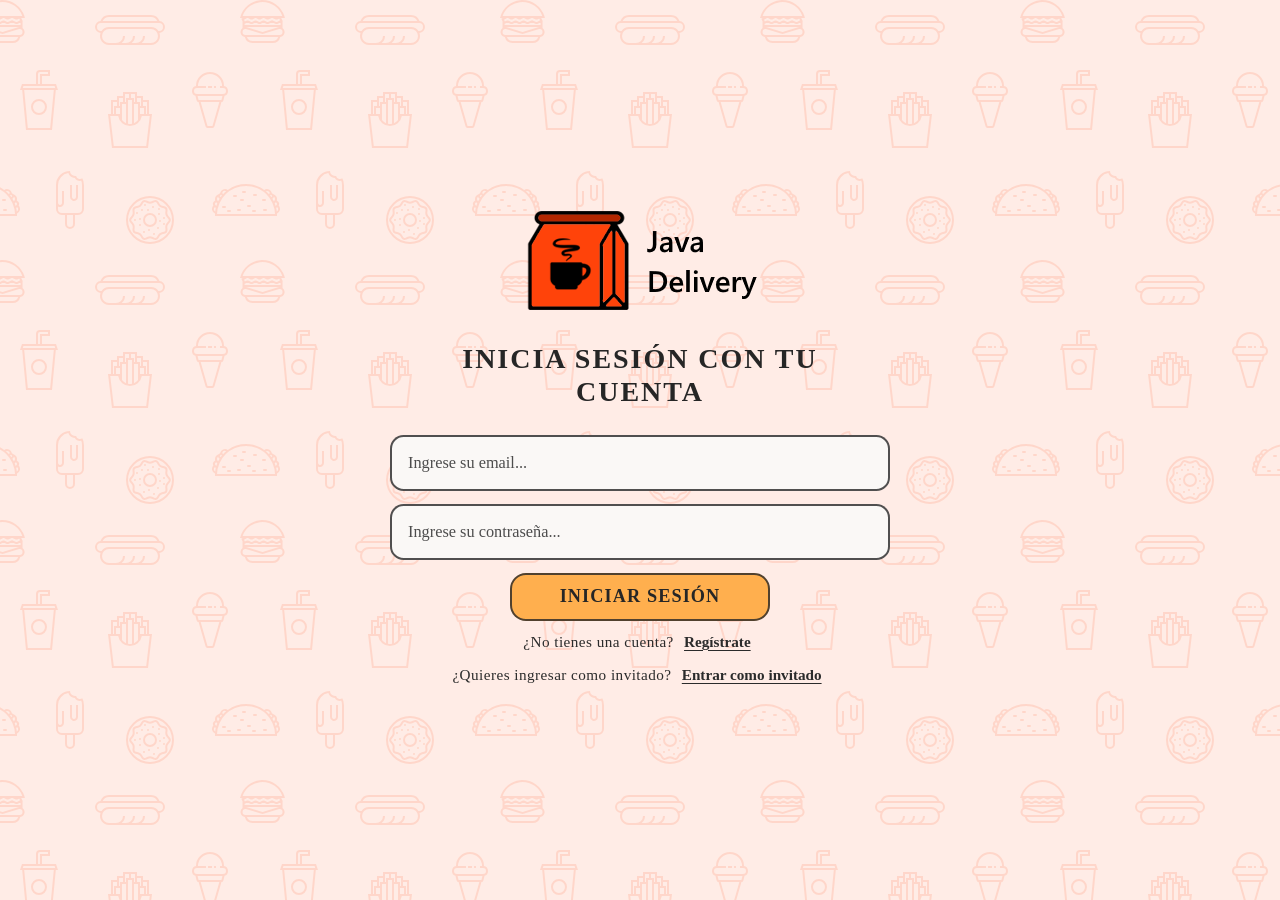
<file: src/main/webapp/index.html>
<!DOCTYPE html>
<html lang="es">
  <head>
    <meta charset="UTF-8" />
    <meta name="viewport" content="width=device-width, initial-scale=1.0" />
    <title>Java Delivery | Iniciar sesión</title>
    <link rel="preconnect" href="https://fonts.googleapis.com" />
    <link rel="preconnect" href="https://fonts.gstatic.com" />
    <link
      href="https://fonts.googleapis.com/css2?family=Lexend:wght@400;500;600;700;800&display=swap"
      rel="stylesheet"
    />
    <link
      rel="stylesheet"
      href="https://cdn.jsdelivr.net/npm/bootstrap@5.3.3/dist/css/bootstrap.min.css"
    />
    <link rel="stylesheet" href="styles/main.css" />
    <link rel="icon" type="ico" href="assets/icon2.ico" />
  </head>
  <body class="page">
    <!-- <header class="page__header" aria-hidden="true"></header> -->

    <main class="signin-layout">
      <section class="signin-panel" aria-label="Sección de inicio de sesión">
        <div class="signin-brand" aria-label="Espacio para logo del sitio">
          <div class="signin-brand__placeholder" aria-hidden="true">
            <img src="assets/logo2.png" alt="Logo del sitio">
          </div>
        </div>

        <div class="signin-content">
          <h1 class="signin-title">Inicia sesión con tu cuenta</h1>

          <form class="signin-form" action="signin" method="post">
            <div class="signin-form__field">
              <label class="visually-hidden" for="email">Email</label>
              <input
                id="email"
                class="signin-form__input"
                type="email"
                name="email"
                placeholder="Ingrese su email..."
                autocomplete="email"
                required
              />
            </div>

            <div class="signin-form__field">
              <label class="visually-hidden" for="password">Contraseña</label>
              <input
                id="password"
                class="signin-form__input"
                type="password"
                name="password"
                placeholder="Ingrese su contraseña..."
                autocomplete="current-password"
                required
              />
            </div>



            <button class="signin-form__button" type="submit">Iniciar sesión</button>
          </form>
          
          <form action="signup" method="get">
            <p class="signin-form__register">
              ¿No tienes una cuenta?
              <a href="signup" class="signin-form__link"><button class="signin-form__link" type="submit">Regístrate</button></a>
            </p>
		  </form>
			<form action='signin' method='post'>
            	<p class="signin-form__register">
            	  ¿Quieres ingresar como invitado?
            	  <a href="guest" class="signin-form__link"><button class="signin-form__link" type="submit" name='role' value='guest'>Entrar como invitado</button></a>
            	</p>
            </form>
        </div>
      </section>
    </main>

    <!-- <footer class="page__footer" aria-hidden="true"></footer> -->
  </body>
</html>
</file>
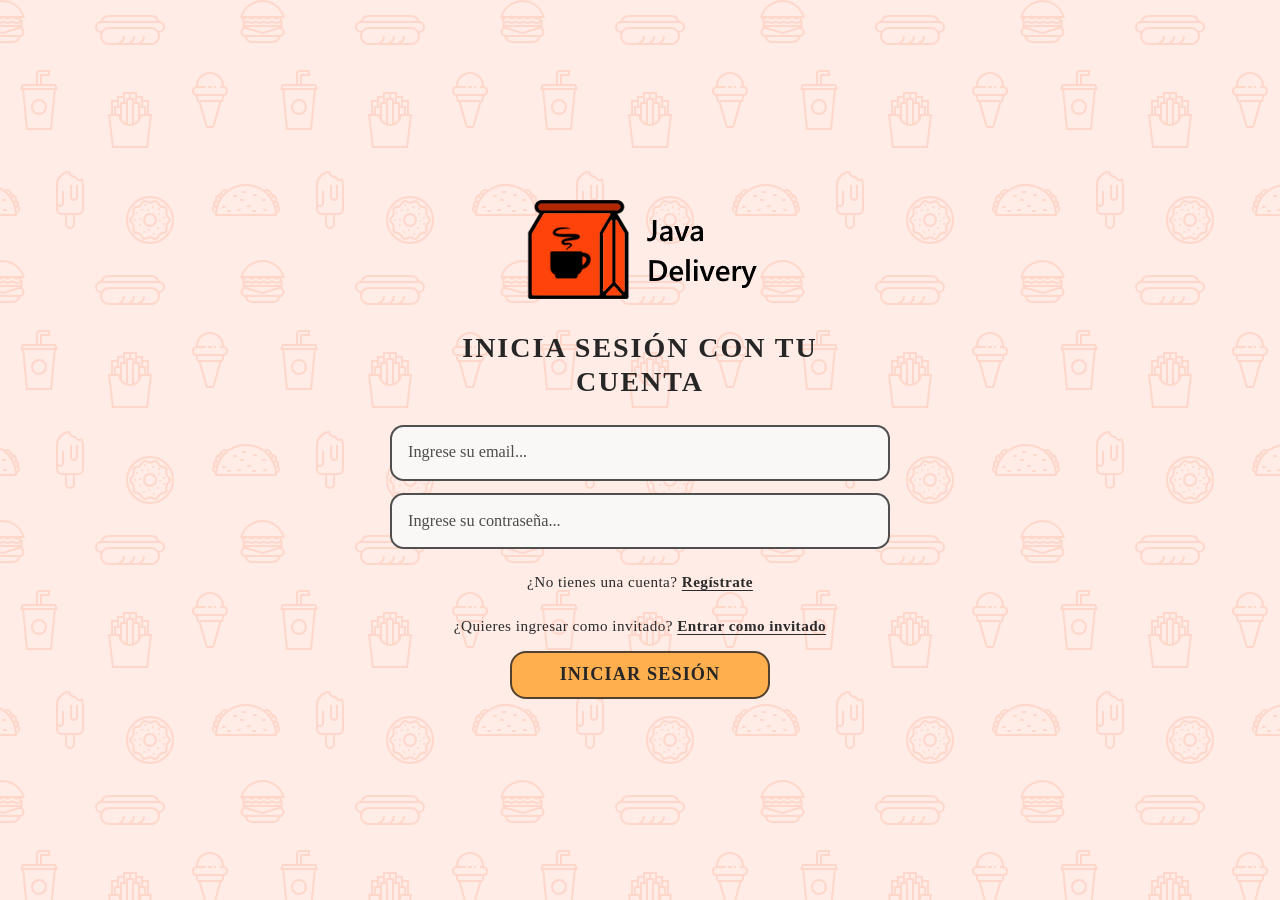
<file: src/webapp/WEB-INF/index.html>
<!DOCTYPE html>
<html lang="es">
  <head>
    <meta charset="UTF-8" />
    <meta name="viewport" content="width=device-width, initial-scale=1.0" />
    <title>Java Delivery | Iniciar sesión</title>
    <link rel="preconnect" href="https://fonts.googleapis.com" />
    <link rel="preconnect" href="https://fonts.gstatic.com" crossorigin />
    <link
      href="https://fonts.googleapis.com/css2?family=Lexend:wght@400;500;600;700;800&display=swap"
      rel="stylesheet"
    />
    <link
      rel="stylesheet"
      href="https://cdn.jsdelivr.net/npm/bootstrap@5.3.3/dist/css/bootstrap.min.css"
    />
    <link rel="stylesheet" href="styles/main.css" />
    <link rel="icon" type="ico" href="assets/icon2.ico" />
  </head>
  <body class="page">
    <!-- <header class="page__header" aria-hidden="true"></header> -->

    <main class="signin-layout">
      <section class="signin-panel" aria-label="Sección de inicio de sesión">
        <div class="signin-brand" aria-label="Espacio para logo del sitio">
          <div class="signin-brand__placeholder" aria-hidden="true">
            <img src="assets/logo2.png" alt="Logo del sitio">
          </div>
        </div>

        <div class="signin-content">
          <h1 class="signin-title">Inicia sesión con tu cuenta</h1>

          <form class="signin-form" action="#" method="post">
            <div class="signin-form__field">
              <label class="visually-hidden" for="email">Email</label>
              <input
                id="email"
                class="signin-form__input"
                type="email"
                name="email"
                placeholder="Ingrese su email..."
                autocomplete="email"
                required
              />
            </div>

            <div class="signin-form__field">
              <label class="visually-hidden" for="password">Contraseña</label>
              <input
                id="password"
                class="signin-form__input"
                type="password"
                name="password"
                placeholder="Ingrese su contraseña..."
                autocomplete="current-password"
                required
              />
            </div>

            <p class="signin-form__register">
              ¿No tienes una cuenta?
              <a href="#" class="signin-form__link">Regístrate</a>
            </p>

            <p class="signin-form__register">
              ¿Quieres ingresar como invitado?
              <a href="#" class="signin-form__link">Entrar como invitado</a>
            </p>

            <button class="signin-form__button" type="submit">Iniciar sesión</button>
          </form>
        </div>
      </section>
    </main>

    <!-- <footer class="page__footer" aria-hidden="true"></footer> -->
  </body>
</html>
</file>
<file: src/main/webapp/styles/main.css>
:root {
  --page-bg: #eeeeee;
  /* --panel-bg: rgb(210, 209, 209); */
  --panel-bg: #af3510;
  --line-color: rgba(48, 48, 48, 0.7);
  --title-color: #262626;
  --secondary-color: #2b2b2b;
  --placeholder-color: #4d4d4d;
  --accent-color: #FF430A;
  --brand-dark: #ffaf4e;
  --input-border: rgba(38, 38, 38, 0.8);
  --button-bg: #f5f0ea;
  --field-bg: #faf8f6;
  --field-text: #2b2b2b;
  --header-bg: rgba(255, 255, 255, 0.12);
  --soft-accent: #ffe9e2;
}

* {
  box-sizing: border-box;
}

html,
body {
  min-height: 100%;
}

html,
body {
  width: 100%;
  height: 100%;
}

body {
  margin: 0;
  font-family: "YU Gothic UI";
  background: linear-gradient(180deg, #f7f3ef 0%, #f3efe9 100%);
  color: var(--title-color);
  overflow: hidden;
}

img {
  max-width: 100%;
  display: block;
}

input,
button {
  font: inherit;
  /* font-weight: bold; */
}

.page {
  min-height: 100vh;
  display: flex;
  flex-direction: column;
background-color: #ffece6;
background-image: url("data:image/svg+xml,%3Csvg xmlns='http://www.w3.org/2000/svg' width='260' height='260' viewBox='0 0 260 260'%3E%3Cg fill-rule='evenodd'%3E%3Cg fill='%23ff3b00' fill-opacity='0.12'%3E%3Cpath d='M24.37 16c.2.65.39 1.32.54 2H21.17l1.17 2.34.45.9-.24.11V28a5 5 0 0 1-2.23 8.94l-.02.06a8 8 0 0 1-7.75 6h-20a8 8 0 0 1-7.74-6l-.02-.06A5 5 0 0 1-17.45 28v-6.76l-.79-1.58-.44-.9.9-.44.63-.32H-20a23.01 23.01 0 0 1 44.37-2zm-36.82 2a1 1 0 0 0-.44.1l-3.1 1.56.89 1.79 1.31-.66a3 3 0 0 1 2.69 0l2.2 1.1a1 1 0 0 0 .9 0l2.21-1.1a3 3 0 0 1 2.69 0l2.2 1.1a1 1 0 0 0 .9 0l2.21-1.1a3 3 0 0 1 2.69 0l2.2 1.1a1 1 0 0 0 .86.02l2.88-1.27a3 3 0 0 1 2.43 0l2.88 1.27a1 1 0 0 0 .85-.02l3.1-1.55-.89-1.79-1.42.71a3 3 0 0 1-2.56.06l-2.77-1.23a1 1 0 0 0-.4-.09h-.01a1 1 0 0 0-.4.09l-2.78 1.23a3 3 0 0 1-2.56-.06l-2.3-1.15a1 1 0 0 0-.45-.11h-.01a1 1 0 0 0-.44.1L.9 19.22a3 3 0 0 1-2.69 0l-2.2-1.1a1 1 0 0 0-.45-.11h-.01a1 1 0 0 0-.44.1l-2.21 1.11a3 3 0 0 1-2.69 0l-2.2-1.1a1 1 0 0 0-.45-.11h-.01zm0-2h-4.9a21.01 21.01 0 0 1 39.61 0h-2.09l-.06-.13-.26.13h-32.31zm30.35 7.68l1.36-.68h1.3v2h-36v-1.15l.34-.17 1.36-.68h2.59l1.36.68a3 3 0 0 0 2.69 0l1.36-.68h2.59l1.36.68a3 3 0 0 0 2.69 0L2.26 23h2.59l1.36.68a3 3 0 0 0 2.56.06l1.67-.74h3.23l1.67.74a3 3 0 0 0 2.56-.06zM-13.82 27l16.37 4.91L18.93 27h-32.75zm-.63 2h.34l16.66 5 16.67-5h.33a3 3 0 1 1 0 6h-34a3 3 0 1 1 0-6zm1.35 8a6 6 0 0 0 5.65 4h20a6 6 0 0 0 5.66-4H-13.1z'/%3E%3Cpath id='path6_fill-copy' d='M284.37 16c.2.65.39 1.32.54 2H281.17l1.17 2.34.45.9-.24.11V28a5 5 0 0 1-2.23 8.94l-.02.06a8 8 0 0 1-7.75 6h-20a8 8 0 0 1-7.74-6l-.02-.06a5 5 0 0 1-2.24-8.94v-6.76l-.79-1.58-.44-.9.9-.44.63-.32H240a23.01 23.01 0 0 1 44.37-2zm-36.82 2a1 1 0 0 0-.44.1l-3.1 1.56.89 1.79 1.31-.66a3 3 0 0 1 2.69 0l2.2 1.1a1 1 0 0 0 .9 0l2.21-1.1a3 3 0 0 1 2.69 0l2.2 1.1a1 1 0 0 0 .9 0l2.21-1.1a3 3 0 0 1 2.69 0l2.2 1.1a1 1 0 0 0 .86.02l2.88-1.27a3 3 0 0 1 2.43 0l2.88 1.27a1 1 0 0 0 .85-.02l3.1-1.55-.89-1.79-1.42.71a3 3 0 0 1-2.56.06l-2.77-1.23a1 1 0 0 0-.4-.09h-.01a1 1 0 0 0-.4.09l-2.78 1.23a3 3 0 0 1-2.56-.06l-2.3-1.15a1 1 0 0 0-.45-.11h-.01a1 1 0 0 0-.44.1l-2.21 1.11a3 3 0 0 1-2.69 0l-2.2-1.1a1 1 0 0 0-.45-.11h-.01a1 1 0 0 0-.44.1l-2.21 1.11a3 3 0 0 1-2.69 0l-2.2-1.1a1 1 0 0 0-.45-.11h-.01zm0-2h-4.9a21.01 21.01 0 0 1 39.61 0h-2.09l-.06-.13-.26.13h-32.31zm30.35 7.68l1.36-.68h1.3v2h-36v-1.15l.34-.17 1.36-.68h2.59l1.36.68a3 3 0 0 0 2.69 0l1.36-.68h2.59l1.36.68a3 3 0 0 0 2.69 0l1.36-.68h2.59l1.36.68a3 3 0 0 0 2.56.06l1.67-.74h3.23l1.67.74a3 3 0 0 0 2.56-.06zM246.18 27l16.37 4.91L278.93 27h-32.75zm-.63 2h.34l16.66 5 16.67-5h.33a3 3 0 1 1 0 6h-34a3 3 0 1 1 0-6zm1.35 8a6 6 0 0 0 5.65 4h20a6 6 0 0 0 5.66-4H246.9z'/%3E%3Cpath d='M159.5 21.02A9 9 0 0 0 151 15h-42a9 9 0 0 0-8.5 6.02 6 6 0 0 0 .02 11.96A8.99 8.99 0 0 0 109 45h42a9 9 0 0 0 8.48-12.02 6 6 0 0 0 .02-11.96zM151 17h-42a7 7 0 0 0-6.33 4h54.66a7 7 0 0 0-6.33-4zm-9.34 26a8.98 8.98 0 0 0 3.34-7h-2a7 7 0 0 1-7 7h-4.34a8.98 8.98 0 0 0 3.34-7h-2a7 7 0 0 1-7 7h-4.34a8.98 8.98 0 0 0 3.34-7h-2a7 7 0 0 1-7 7h-7a7 7 0 1 1 0-14h42a7 7 0 1 1 0 14h-9.34zM109 27a9 9 0 0 0-7.48 4H101a4 4 0 1 1 0-8h58a4 4 0 0 1 0 8h-.52a9 9 0 0 0-7.48-4h-42z'/%3E%3Cpath d='M39 115a8 8 0 1 0 0-16 8 8 0 0 0 0 16zm6-8a6 6 0 1 1-12 0 6 6 0 0 1 12 0zm-3-29v-2h8v-6H40a4 4 0 0 0-4 4v10H22l-1.33 4-.67 2h2.19L26 130h26l3.81-40H58l-.67-2L56 84H42v-6zm-4-4v10h2V74h8v-2h-8a2 2 0 0 0-2 2zm2 12h14.56l.67 2H22.77l.67-2H40zm13.8 4H24.2l3.62 38h22.36l3.62-38z'/%3E%3Cpath d='M129 92h-6v4h-6v4h-6v14h-3l.24 2 3.76 32h36l3.76-32 .24-2h-3v-14h-6v-4h-6v-4h-8zm18 22v-12h-4v4h3v8h1zm-3 0v-6h-4v6h4zm-6 6v-16h-4v19.17c1.6-.7 2.97-1.8 4-3.17zm-6 3.8V100h-4v23.8a10.04 10.04 0 0 0 4 0zm-6-.63V104h-4v16a10.04 10.04 0 0 0 4 3.17zm-6-9.17v-6h-4v6h4zm-6 0v-8h3v-4h-4v12h1zm27-12v-4h-4v4h3v4h1v-4zm-6 0v-8h-4v4h3v4h1zm-6-4v-4h-4v8h1v-4h3zm-6 4v-4h-4v8h1v-4h3zm7 24a12 12 0 0 0 11.83-10h7.92l-3.53 30h-32.44l-3.53-30h7.92A12 12 0 0 0 130 126z'/%3E%3Cpath d='M212 86v2h-4v-2h4zm4 0h-2v2h2v-2zm-20 0v.1a5 5 0 0 0-.56 9.65l.06.25 1.12 4.48a2 2 0 0 0 1.94 1.52h.01l7.02 24.55a2 2 0 0 0 1.92 1.45h4.98a2 2 0 0 0 1.92-1.45l7.02-24.55a2 2 0 0 0 1.95-1.52L224.5 96l.06-.25a5 5 0 0 0-.56-9.65V86a14 14 0 0 0-28 0zm4 0h6v2h-9a3 3 0 1 0 0 6H223a3 3 0 1 0 0-6H220v-2h2a12 12 0 1 0-24 0h2zm-1.44 14l-1-4h24.88l-1 4h-22.88zm8.95 26l-6.86-24h18.7l-6.86 24h-4.98zM150 242a22 22 0 1 0 0-44 22 22 0 0 0 0 44zm24-22a24 24 0 1 1-48 0 24 24 0 0 1 48 0zm-28.38 17.73l2.04-.87a6 6 0 0 1 4.68 0l2.04.87a2 2 0 0 0 2.5-.82l1.14-1.9a6 6 0 0 1 3.79-2.75l2.15-.5a2 2 0 0 0 1.54-2.12l-.19-2.2a6 6 0 0 1 1.45-4.46l1.45-1.67a2 2 0 0 0 0-2.62l-1.45-1.67a6 6 0 0 1-1.45-4.46l.2-2.2a2 2 0 0 0-1.55-2.13l-2.15-.5a6 6 0 0 1-3.8-2.75l-1.13-1.9a2 2 0 0 0-2.5-.8l-2.04.86a6 6 0 0 1-4.68 0l-2.04-.87a2 2 0 0 0-2.5.82l-1.14 1.9a6 6 0 0 1-3.79 2.75l-2.15.5a2 2 0 0 0-1.54 2.12l.19 2.2a6 6 0 0 1-1.45 4.46l-1.45 1.67a2 2 0 0 0 0 2.62l1.45 1.67a6 6 0 0 1 1.45 4.46l-.2 2.2a2 2 0 0 0 1.55 2.13l2.15.5a6 6 0 0 1 3.8 2.75l1.13 1.9a2 2 0 0 0 2.5.8zm2.82.97a4 4 0 0 1 3.12 0l2.04.87a4 4 0 0 0 4.99-1.62l1.14-1.9a4 4 0 0 1 2.53-1.84l2.15-.5a4 4 0 0 0 3.09-4.24l-.2-2.2a4 4 0 0 1 .97-2.98l1.45-1.67a4 4 0 0 0 0-5.24l-1.45-1.67a4 4 0 0 1-.97-2.97l.2-2.2a4 4 0 0 0-3.09-4.25l-2.15-.5a4 4 0 0 1-2.53-1.84l-1.14-1.9a4 4 0 0 0-5-1.62l-2.03.87a4 4 0 0 1-3.12 0l-2.04-.87a4 4 0 0 0-4.99 1.62l-1.14 1.9a4 4 0 0 1-2.53 1.84l-2.15.5a4 4 0 0 0-3.09 4.24l.2 2.2a4 4 0 0 1-.97 2.98l-1.45 1.67a4 4 0 0 0 0 5.24l1.45 1.67a4 4 0 0 1 .97 2.97l-.2 2.2a4 4 0 0 0 3.09 4.25l2.15.5a4 4 0 0 1 2.53 1.84l1.14 1.9a4 4 0 0 0 5 1.62l2.03-.87zM152 207a1 1 0 1 1 2 0 1 1 0 0 1-2 0zm6 2a1 1 0 1 1 2 0 1 1 0 0 1-2 0zm-11 1a1 1 0 1 1 2 0 1 1 0 0 1-2 0zm-6 0a1 1 0 1 1 2 0 1 1 0 0 1-2 0zm3-5a1 1 0 1 1 2 0 1 1 0 0 1-2 0zm-8 8a1 1 0 1 1 2 0 1 1 0 0 1-2 0zm3 6a1 1 0 1 1 2 0 1 1 0 0 1-2 0zm0 6a1 1 0 1 1 2 0 1 1 0 0 1-2 0zm4 7a1 1 0 1 1 2 0 1 1 0 0 1-2 0zm5-2a1 1 0 1 1 2 0 1 1 0 0 1-2 0zm5 4a1 1 0 1 1 2 0 1 1 0 0 1-2 0zm4-6a1 1 0 1 1 2 0 1 1 0 0 1-2 0zm6-4a1 1 0 1 1 2 0 1 1 0 0 1-2 0zm-4-3a1 1 0 1 1 2 0 1 1 0 0 1-2 0zm4-3a1 1 0 1 1 2 0 1 1 0 0 1-2 0zm-5-4a1 1 0 1 1 2 0 1 1 0 0 1-2 0zm-24 6a1 1 0 1 1 2 0 1 1 0 0 1-2 0zm16 5a5 5 0 1 0 0-10 5 5 0 0 0 0 10zm7-5a7 7 0 1 1-14 0 7 7 0 0 1 14 0zm86-29a1 1 0 0 0 0 2h2a1 1 0 0 0 0-2h-2zm19 9a1 1 0 0 1 1-1h2a1 1 0 0 1 0 2h-2a1 1 0 0 1-1-1zm-14 5a1 1 0 0 0 0 2h2a1 1 0 0 0 0-2h-2zm-25 1a1 1 0 0 0 0 2h2a1 1 0 0 0 0-2h-2zm5 4a1 1 0 0 0 0 2h2a1 1 0 0 0 0-2h-2zm9 0a1 1 0 0 1 1-1h2a1 1 0 0 1 0 2h-2a1 1 0 0 1-1-1zm15 1a1 1 0 0 1 1-1h2a1 1 0 0 1 0 2h-2a1 1 0 0 1-1-1zm12-2a1 1 0 0 0 0 2h2a1 1 0 0 0 0-2h-2zm-11-14a1 1 0 0 1 1-1h2a1 1 0 0 1 0 2h-2a1 1 0 0 1-1-1zm-19 0a1 1 0 0 0 0 2h2a1 1 0 0 0 0-2h-2zm6 5a1 1 0 0 1 1-1h2a1 1 0 0 1 0 2h-2a1 1 0 0 1-1-1zm-25 15c0-.47.01-.94.03-1.4a5 5 0 0 1-1.7-8 3.99 3.99 0 0 1 1.88-5.18 5 5 0 0 1 3.4-6.22 3 3 0 0 1 1.46-1.05 5 5 0 0 1 7.76-3.27A30.86 30.86 0 0 1 246 184c6.79 0 13.06 2.18 18.17 5.88a5 5 0 0 1 7.76 3.27 3 3 0 0 1 1.47 1.05 5 5 0 0 1 3.4 6.22 4 4 0 0 1 1.87 5.18 4.98 4.98 0 0 1-1.7 8c.02.46.03.93.03 1.4v1h-62v-1zm.83-7.17a30.9 30.9 0 0 0-.62 3.57 3 3 0 0 1-.61-4.2c.37.28.78.49 1.23.63zm1.49-4.61c-.36.87-.68 1.76-.96 2.68a2 2 0 0 1-.21-3.71c.33.4.73.75 1.17 1.03zm2.32-4.54c-.54.86-1.03 1.76-1.49 2.68a3 3 0 0 1-.07-4.67 3 3 0 0 0 1.56 1.99zm1.14-1.7c.35-.5.72-.98 1.1-1.46a1 1 0 1 0-1.1 1.45zm5.34-5.77c-1.03.86-2 1.79-2.9 2.77a3 3 0 0 0-1.11-.77 3 3 0 0 1 4-2zm42.66 2.77c-.9-.98-1.87-1.9-2.9-2.77a3 3 0 0 1 4.01 2 3 3 0 0 0-1.1.77zm1.34 1.54c.38.48.75.96 1.1 1.45a1 1 0 1 0-1.1-1.45zm3.73 5.84c-.46-.92-.95-1.82-1.5-2.68a3 3 0 0 0 1.57-1.99 3 3 0 0 1-.07 4.67zm1.8 4.53c-.29-.9-.6-1.8-.97-2.67.44-.28.84-.63 1.17-1.03a2 2 0 0 1-.2 3.7zm1.14 5.51c-.14-1.21-.35-2.4-.62-3.57.45-.14.86-.35 1.23-.63a2.99 2.99 0 0 1-.6 4.2zM275 214a29 29 0 0 0-57.97 0h57.96zM72.33 198.12c-.21-.32-.34-.7-.34-1.12v-12h-2v12a4.01 4.01 0 0 0 7.09 2.54c.57-.69.91-1.57.91-2.54v-12h-2v12a1.99 1.99 0 0 1-2 2 2 2 0 0 1-1.66-.88zM75 176c.38 0 .74-.04 1.1-.12a4 4 0 0 0 6.19 2.4A13.94 13.94 0 0 1 84 185v24a6 6 0 0 1-6 6h-3v9a5 5 0 1 1-10 0v-9h-3a6 6 0 0 1-6-6v-24a14 14 0 0 1 14-14 5 5 0 0 0 5 5zm-17 15v12a1.99 1.99 0 0 0 1.22 1.84 2 2 0 0 0 2.44-.72c.21-.32.34-.7.34-1.12v-12h2v12a3.98 3.98 0 0 1-5.35 3.77 3.98 3.98 0 0 1-.65-.3V209a4 4 0 0 0 4 4h16a4 4 0 0 0 4-4v-24c.01-1.53-.23-2.88-.72-4.17-.43.1-.87.16-1.28.17a6 6 0 0 1-5.2-3 7 7 0 0 1-6.47-4.88A12 12 0 0 0 58 185v6zm9 24v9a3 3 0 1 0 6 0v-9h-6z'/%3E%3Cpath d='M-17 191a1 1 0 0 0 0 2h2a1 1 0 0 0 0-2h-2zm19 9a1 1 0 0 1 1-1h2a1 1 0 0 1 0 2H3a1 1 0 0 1-1-1zm-14 5a1 1 0 0 0 0 2h2a1 1 0 0 0 0-2h-2zm-25 1a1 1 0 0 0 0 2h2a1 1 0 0 0 0-2h-2zm5 4a1 1 0 0 0 0 2h2a1 1 0 0 0 0-2h-2zm9 0a1 1 0 0 1 1-1h2a1 1 0 0 1 0 2h-2a1 1 0 0 1-1-1zm15 1a1 1 0 0 1 1-1h2a1 1 0 0 1 0 2h-2a1 1 0 0 1-1-1zm12-2a1 1 0 0 0 0 2h2a1 1 0 0 0 0-2H4zm-11-14a1 1 0 0 1 1-1h2a1 1 0 0 1 0 2h-2a1 1 0 0 1-1-1zm-19 0a1 1 0 0 0 0 2h2a1 1 0 0 0 0-2h-2zm6 5a1 1 0 0 1 1-1h2a1 1 0 0 1 0 2h-2a1 1 0 0 1-1-1zm-25 15c0-.47.01-.94.03-1.4a5 5 0 0 1-1.7-8 3.99 3.99 0 0 1 1.88-5.18 5 5 0 0 1 3.4-6.22 3 3 0 0 1 1.46-1.05 5 5 0 0 1 7.76-3.27A30.86 30.86 0 0 1-14 184c6.79 0 13.06 2.18 18.17 5.88a5 5 0 0 1 7.76 3.27 3 3 0 0 1 1.47 1.05 5 5 0 0 1 3.4 6.22 4 4 0 0 1 1.87 5.18 4.98 4.98 0 0 1-1.7 8c.02.46.03.93.03 1.4v1h-62v-1zm.83-7.17a30.9 30.9 0 0 0-.62 3.57 3 3 0 0 1-.61-4.2c.37.28.78.49 1.23.63zm1.49-4.61c-.36.87-.68 1.76-.96 2.68a2 2 0 0 1-.21-3.71c.33.4.73.75 1.17 1.03zm2.32-4.54c-.54.86-1.03 1.76-1.49 2.68a3 3 0 0 1-.07-4.67 3 3 0 0 0 1.56 1.99zm1.14-1.7c.35-.5.72-.98 1.1-1.46a1 1 0 1 0-1.1 1.45zm5.34-5.77c-1.03.86-2 1.79-2.9 2.77a3 3 0 0 0-1.11-.77 3 3 0 0 1 4-2zm42.66 2.77c-.9-.98-1.87-1.9-2.9-2.77a3 3 0 0 1 4.01 2 3 3 0 0 0-1.1.77zm1.34 1.54c.38.48.75.96 1.1 1.45a1 1 0 1 0-1.1-1.45zm3.73 5.84c-.46-.92-.95-1.82-1.5-2.68a3 3 0 0 0 1.57-1.99 3 3 0 0 1-.07 4.67zm1.8 4.53c-.29-.9-.6-1.8-.97-2.67.44-.28.84-.63 1.17-1.03a2 2 0 0 1-.2 3.7zm1.14 5.51c-.14-1.21-.35-2.4-.62-3.57.45-.14.86-.35 1.23-.63a2.99 2.99 0 0 1-.6 4.2zM15 214a29 29 0 0 0-57.97 0h57.96z'/%3E%3C/g%3E%3C/g%3E%3C/svg%3E");
}

.page__header,
.page__footer {
  width: 100%;
  min-height: 52px;
  border-top: 2px solid var(--line-color);
  border-bottom: 2px solid var(--line-color);
  background: var(--accent-color);
}

.page__footer {
  margin-top: auto;
}

.signin-layout {
  flex: 1;
  display: flex;
  align-items: center;
  justify-content: center;
  padding: 0.5rem 1.5rem 0.75rem;
}

.signin-panel {
  width: min(100%, 860px);
  min-height: 0;
  display: flex;
  flex-direction: column;
  align-items: center;
  justify-content: center;
  margin: 0 auto;
  padding: 0.25rem 0.5rem 0;
}




.signin-brand {
  width: 100%;
  display: flex;
  justify-content: center;
  margin-bottom: 1rem;
  margin-top: -1rem;
}

.signin-brand__placeholder {
  width: 275px;
  height: 130px;
  /* border: 2px solid var(--accent-color); */
  /* border-radius: 1rem; */
  /* background: var(--brand-dark); */
}

.signin-brand__placeholder img {
  width: 100%;
  height: 100%;
  object-fit: scale-down;
  border-radius: 1rem;
}

.signin-content {
  width: min(100%, 520px);
  display: flex;
  flex-direction: column;
  align-items: center;
  justify-content: center;
}

.signin-title {
  margin: 0 1.65rem 1.65rem;
  font-size: 1.75rem;
  line-height: 1.2;
  text-align: center;
  font-weight: 700;
  letter-spacing: 0.07em;
  text-transform: uppercase;
  color: var(--title-color, #262626);
}

.signin-form {
  width: min(100%, 500px);
  display: flex;
  flex-direction: column;
  align-items: center;
  gap: 0.8rem;
}

.signin-form__field {
  width: 100%;
}

.signin-form__input {
  width: 100%;
  min-height: 56px;
  border: 2px solid var(--input-border);
  border-radius: 0.85rem;
  background: var(--field-bg);
  color: var(--field-text);
  padding: 0.7rem 1rem;
  font-size: 1.02rem;
  transition: box-shadow 0.2s ease, border-color 0.2s ease;
}

.signin-form__input::placeholder {
  color: var(--placeholder-color);
  font-style: normal;
  opacity: 1;
}

.signin-form__input:focus {
  outline: none;
  border-color: #fcad03;
  box-shadow: 0 0 0 0.15rem rgba(38, 38, 38, 0.15);
}

.signin-form__register {
  margin: 0.55rem 0 0;
  width: 100%;
  text-align: center;
  font-size: 0.95rem;
  line-height: 1.5;
  letter-spacing: 0.03em;
  text-transform: none;
  color: var(--text-color, #2b2b2b);
}

.signin-form__link {
  color: var(--text-color, #2b2b2b);
  font-weight: 700;
  text-decoration: underline;
  text-underline-offset: 0.2em;
}

.signin-form__link:hover {
  color: var(--accent-color);
}

.signin-form__button {
  width: min(100%, 260px);
  min-height: 48px;
  border: 2px solid rgba(38, 38, 38, 0.8);
  background: var(--brand-dark);
  color: var(--title-color);
  border-radius: 1rem;
  font-size: clamp(0.9rem, 0.55vw + 0.7rem, 1.3rem);
  font-weight: 700;
  letter-spacing: 0.06em;
  text-transform: uppercase;
  cursor: pointer;
  transition: transform 0.2s ease-out;
}

.signin-form__button:hover {
  transform: scale(1.05);
  background: var(--brand-dark);
}

.signin-form__button:active {
  background-color: #DC430A;
}

.signin-form__link button {
	background: none;
	border: none;
}

.signup-layout {
  align-items: flex-start;
  padding-top: 1.5rem;
  padding-bottom: 2rem;
}

.signup-panel {
  justify-content: flex-start;
}

.signup-panel .signin-brand {
  margin-bottom: 0.35rem;
  margin-top: 0;
}

.signup-panel .signin-brand__placeholder {
  width: 220px;
  height: 92px;
}

.signup-panel .signin-title {
  margin-bottom: 1rem;
  font-size: 1.55rem;
}

.signup-form {
  gap: 0.55rem;
}

.signup-form .signin-form__input {
  min-height: 48px;
  padding-top: 0.55rem;
  padding-bottom: 0.55rem;
}

.signup-form .signin-form__button {
  margin-top: 0.35rem;
}

.signup-back {
  margin-top: 0.7rem;
}

.signup-modal {
  position: fixed;
  inset: 0;
  z-index: 1000;
  display: flex;
  align-items: center;
  justify-content: center;
  width: 100vw;
  height: 100vh;
  margin: 0;
  padding: 1rem;
  border: none;
  background: rgba(38, 38, 38, 0.42);
}

.signup-modal::backdrop {
  background: rgba(38, 38, 38, 0.42);
}

.signup-modal__content {
  width: min(100%, 460px);
  padding: 1.5rem 1.4rem 1.2rem;
  border: 2px solid rgba(38, 38, 38, 0.8);
  border-radius: 1.2rem;
  background: #fffaf6;
  box-shadow: 0 1.2rem 2.5rem rgba(38, 38, 38, 0.18);
  text-align: center;
}

.signup-modal__title {
  margin: 0 0 0.9rem;
  color: var(--title-color);
  font-size: clamp(1.35rem, 1vw + 1rem, 1.8rem);
  line-height: 1.25;
  letter-spacing: 0.04em;
  text-transform: uppercase;
}

.signup-modal__text {
  margin: 0 0 1.2rem;
  color: var(--secondary-color);
  font-size: 1rem;
  line-height: 1.6;
}

.signup-modal__form {
  display: flex;
  justify-content: center;
}

.signup-modal__button {
  min-width: 190px;
  min-height: 48px;
  padding: 0.7rem 1.3rem;
  border: 2px solid rgba(38, 38, 38, 0.8);
  border-radius: 1rem;
  background: var(--brand-dark);
  color: var(--title-color);
  font-size: 0.9rem;
  font-weight: 700;
  letter-spacing: 0.06em;
  text-transform: uppercase;
  cursor: pointer;
  transition: transform 0.2s ease-out, box-shadow 0.2s ease;
}

.signup-modal__button:hover {
  transform: translateY(-1px);
}

.signup-modal__button:focus-visible {
  outline: none;
  box-shadow: 0 0 0 0.2rem rgba(255, 67, 10, 0.25);
}

.signin-error {
  width: min(100%, 620px);
  padding: 2.25rem 2rem 2.5rem;
  border: 2px solid var(--input-border);
  border-radius: 1rem;
  background: var(--panel-bg);
  box-shadow: 0 0.75rem 1.5rem rgba(38, 38, 38, 0.14);
}

.signin-panel__background {
  background: #cf592e; 
  padding: 2rem;
  border-radius: 1rem;
}

.signin-error .signin-brand {
  margin-top: 0;
  margin-bottom: 1.25rem;
}

.signin-error__icon {
  width: 150px;
  height: 130px;
}

.signin-error__icon img {
  object-fit: contain;
}

.signin-error__eyebrow {
  margin: 0 0 0.8rem;
  color: var(--brand-dark);
  font-size: 0.9rem;
  font-weight: 700;
  letter-spacing: 0.08em;
  text-align: center;
  text-transform: uppercase;
}

.signin-error .signin-title {
  margin-bottom: 1rem;
}

.signin-error__message {
  max-width: 34rem;
  margin: 0 1.5rem 1.65rem;
  color: var(--secondary-color);
  font-size: 1rem;
  line-height: 1.5;
  text-align: center;
}

/* Pantalla "Mi perfil": parte del layout de registro; los campos vienen precargados, así que llevan label visible. */
.profile-page {
  height: auto;
  overflow-y: auto;
}

.profile-form__label {
  display: block;
  margin: 0 0 0.25rem 0.3rem;
  font-size: 0.85rem;
  font-weight: 700;
  letter-spacing: 0.05em;
  text-transform: uppercase;
  color: var(--secondary-color);
}

.profile-message {
  width: min(100%, 500px);
  margin: 0 0 1rem;
  padding: 0.7rem 1rem;
  border: 2px solid var(--input-border);
  border-radius: 0.85rem;
  background: var(--soft-accent);
  color: var(--title-color);
  font-size: 0.95rem;
  font-weight: 700;
  text-align: center;
}

.profile-message--error {
  border-color: var(--accent-color);
}

@media (max-width: 850px) {

  .signin-panel {
    min-height: auto;
    padding: 1.5rem 0.5rem 1.25rem;
  }

  .signup-layout {
    padding-top: 1rem;
  }
}

@media (max-width: 520px) {
  .page__header,
  .page__footer {
    min-height: 54px;
  }

  .signin-layout {
    padding: 1rem 0.75rem 1.5rem;
  }

  .signin-form__input {
    min-height: 54px;
  }

  .signin-form__button {
    width: 100%;
  }

  .signup-layout {
    padding-top: 0.5rem;
  }

  .signup-panel .signin-brand__placeholder {
    width: 190px;
    height: 78px;
  }

  .signup-panel .signin-title {
    font-size: 1.35rem;
  }
}
</file>
<file: src/webapp/WEB-INF/styles/main.css>
:root {
  --page-bg: #eeeeee;
  --panel-bg: rgba(255, 255, 255, 0.08);
  --line-color: rgba(48, 48, 48, 0.7);
  --title-color: #262626;
  --secondary-color: #2b2b2b;
  --placeholder-color: #4d4d4d;
  --accent-color: #FF430A;
  --brand-dark: #ffaf4e;
  --input-border: rgba(38, 38, 38, 0.8);
  --button-bg: #f5f0ea;
  --field-bg: #faf8f6;
  --field-text: #2b2b2b;
  --header-bg: rgba(255, 255, 255, 0.12);
  --soft-accent: #ffe9e2;
}

* {
  box-sizing: border-box;
}

html,
body {
  min-height: 100%;
}

html,
body {
  width: 100%;
  height: 100%;
}

body {
  margin: 0;
  font-family: "YU Gothic UI";
  background: linear-gradient(180deg, #f7f3ef 0%, #f3efe9 100%);
  color: var(--title-color);
  overflow: hidden;
}

img {
  max-width: 100%;
  display: block;
}

input,
button {
  font: inherit;
  /* font-weight: bold; */
}

.page {
  min-height: 100vh;
  display: flex;
  flex-direction: column;
background-color: #ffece6;
background-image: url("data:image/svg+xml,%3Csvg xmlns='http://www.w3.org/2000/svg' width='260' height='260' viewBox='0 0 260 260'%3E%3Cg fill-rule='evenodd'%3E%3Cg fill='%23ff3b00' fill-opacity='0.12'%3E%3Cpath d='M24.37 16c.2.65.39 1.32.54 2H21.17l1.17 2.34.45.9-.24.11V28a5 5 0 0 1-2.23 8.94l-.02.06a8 8 0 0 1-7.75 6h-20a8 8 0 0 1-7.74-6l-.02-.06A5 5 0 0 1-17.45 28v-6.76l-.79-1.58-.44-.9.9-.44.63-.32H-20a23.01 23.01 0 0 1 44.37-2zm-36.82 2a1 1 0 0 0-.44.1l-3.1 1.56.89 1.79 1.31-.66a3 3 0 0 1 2.69 0l2.2 1.1a1 1 0 0 0 .9 0l2.21-1.1a3 3 0 0 1 2.69 0l2.2 1.1a1 1 0 0 0 .9 0l2.21-1.1a3 3 0 0 1 2.69 0l2.2 1.1a1 1 0 0 0 .86.02l2.88-1.27a3 3 0 0 1 2.43 0l2.88 1.27a1 1 0 0 0 .85-.02l3.1-1.55-.89-1.79-1.42.71a3 3 0 0 1-2.56.06l-2.77-1.23a1 1 0 0 0-.4-.09h-.01a1 1 0 0 0-.4.09l-2.78 1.23a3 3 0 0 1-2.56-.06l-2.3-1.15a1 1 0 0 0-.45-.11h-.01a1 1 0 0 0-.44.1L.9 19.22a3 3 0 0 1-2.69 0l-2.2-1.1a1 1 0 0 0-.45-.11h-.01a1 1 0 0 0-.44.1l-2.21 1.11a3 3 0 0 1-2.69 0l-2.2-1.1a1 1 0 0 0-.45-.11h-.01zm0-2h-4.9a21.01 21.01 0 0 1 39.61 0h-2.09l-.06-.13-.26.13h-32.31zm30.35 7.68l1.36-.68h1.3v2h-36v-1.15l.34-.17 1.36-.68h2.59l1.36.68a3 3 0 0 0 2.69 0l1.36-.68h2.59l1.36.68a3 3 0 0 0 2.69 0L2.26 23h2.59l1.36.68a3 3 0 0 0 2.56.06l1.67-.74h3.23l1.67.74a3 3 0 0 0 2.56-.06zM-13.82 27l16.37 4.91L18.93 27h-32.75zm-.63 2h.34l16.66 5 16.67-5h.33a3 3 0 1 1 0 6h-34a3 3 0 1 1 0-6zm1.35 8a6 6 0 0 0 5.65 4h20a6 6 0 0 0 5.66-4H-13.1z'/%3E%3Cpath id='path6_fill-copy' d='M284.37 16c.2.65.39 1.32.54 2H281.17l1.17 2.34.45.9-.24.11V28a5 5 0 0 1-2.23 8.94l-.02.06a8 8 0 0 1-7.75 6h-20a8 8 0 0 1-7.74-6l-.02-.06a5 5 0 0 1-2.24-8.94v-6.76l-.79-1.58-.44-.9.9-.44.63-.32H240a23.01 23.01 0 0 1 44.37-2zm-36.82 2a1 1 0 0 0-.44.1l-3.1 1.56.89 1.79 1.31-.66a3 3 0 0 1 2.69 0l2.2 1.1a1 1 0 0 0 .9 0l2.21-1.1a3 3 0 0 1 2.69 0l2.2 1.1a1 1 0 0 0 .9 0l2.21-1.1a3 3 0 0 1 2.69 0l2.2 1.1a1 1 0 0 0 .86.02l2.88-1.27a3 3 0 0 1 2.43 0l2.88 1.27a1 1 0 0 0 .85-.02l3.1-1.55-.89-1.79-1.42.71a3 3 0 0 1-2.56.06l-2.77-1.23a1 1 0 0 0-.4-.09h-.01a1 1 0 0 0-.4.09l-2.78 1.23a3 3 0 0 1-2.56-.06l-2.3-1.15a1 1 0 0 0-.45-.11h-.01a1 1 0 0 0-.44.1l-2.21 1.11a3 3 0 0 1-2.69 0l-2.2-1.1a1 1 0 0 0-.45-.11h-.01a1 1 0 0 0-.44.1l-2.21 1.11a3 3 0 0 1-2.69 0l-2.2-1.1a1 1 0 0 0-.45-.11h-.01zm0-2h-4.9a21.01 21.01 0 0 1 39.61 0h-2.09l-.06-.13-.26.13h-32.31zm30.35 7.68l1.36-.68h1.3v2h-36v-1.15l.34-.17 1.36-.68h2.59l1.36.68a3 3 0 0 0 2.69 0l1.36-.68h2.59l1.36.68a3 3 0 0 0 2.69 0l1.36-.68h2.59l1.36.68a3 3 0 0 0 2.56.06l1.67-.74h3.23l1.67.74a3 3 0 0 0 2.56-.06zM246.18 27l16.37 4.91L278.93 27h-32.75zm-.63 2h.34l16.66 5 16.67-5h.33a3 3 0 1 1 0 6h-34a3 3 0 1 1 0-6zm1.35 8a6 6 0 0 0 5.65 4h20a6 6 0 0 0 5.66-4H246.9z'/%3E%3Cpath d='M159.5 21.02A9 9 0 0 0 151 15h-42a9 9 0 0 0-8.5 6.02 6 6 0 0 0 .02 11.96A8.99 8.99 0 0 0 109 45h42a9 9 0 0 0 8.48-12.02 6 6 0 0 0 .02-11.96zM151 17h-42a7 7 0 0 0-6.33 4h54.66a7 7 0 0 0-6.33-4zm-9.34 26a8.98 8.98 0 0 0 3.34-7h-2a7 7 0 0 1-7 7h-4.34a8.98 8.98 0 0 0 3.34-7h-2a7 7 0 0 1-7 7h-4.34a8.98 8.98 0 0 0 3.34-7h-2a7 7 0 0 1-7 7h-7a7 7 0 1 1 0-14h42a7 7 0 1 1 0 14h-9.34zM109 27a9 9 0 0 0-7.48 4H101a4 4 0 1 1 0-8h58a4 4 0 0 1 0 8h-.52a9 9 0 0 0-7.48-4h-42z'/%3E%3Cpath d='M39 115a8 8 0 1 0 0-16 8 8 0 0 0 0 16zm6-8a6 6 0 1 1-12 0 6 6 0 0 1 12 0zm-3-29v-2h8v-6H40a4 4 0 0 0-4 4v10H22l-1.33 4-.67 2h2.19L26 130h26l3.81-40H58l-.67-2L56 84H42v-6zm-4-4v10h2V74h8v-2h-8a2 2 0 0 0-2 2zm2 12h14.56l.67 2H22.77l.67-2H40zm13.8 4H24.2l3.62 38h22.36l3.62-38z'/%3E%3Cpath d='M129 92h-6v4h-6v4h-6v14h-3l.24 2 3.76 32h36l3.76-32 .24-2h-3v-14h-6v-4h-6v-4h-8zm18 22v-12h-4v4h3v8h1zm-3 0v-6h-4v6h4zm-6 6v-16h-4v19.17c1.6-.7 2.97-1.8 4-3.17zm-6 3.8V100h-4v23.8a10.04 10.04 0 0 0 4 0zm-6-.63V104h-4v16a10.04 10.04 0 0 0 4 3.17zm-6-9.17v-6h-4v6h4zm-6 0v-8h3v-4h-4v12h1zm27-12v-4h-4v4h3v4h1v-4zm-6 0v-8h-4v4h3v4h1zm-6-4v-4h-4v8h1v-4h3zm-6 4v-4h-4v8h1v-4h3zm7 24a12 12 0 0 0 11.83-10h7.92l-3.53 30h-32.44l-3.53-30h7.92A12 12 0 0 0 130 126z'/%3E%3Cpath d='M212 86v2h-4v-2h4zm4 0h-2v2h2v-2zm-20 0v.1a5 5 0 0 0-.56 9.65l.06.25 1.12 4.48a2 2 0 0 0 1.94 1.52h.01l7.02 24.55a2 2 0 0 0 1.92 1.45h4.98a2 2 0 0 0 1.92-1.45l7.02-24.55a2 2 0 0 0 1.95-1.52L224.5 96l.06-.25a5 5 0 0 0-.56-9.65V86a14 14 0 0 0-28 0zm4 0h6v2h-9a3 3 0 1 0 0 6H223a3 3 0 1 0 0-6H220v-2h2a12 12 0 1 0-24 0h2zm-1.44 14l-1-4h24.88l-1 4h-22.88zm8.95 26l-6.86-24h18.7l-6.86 24h-4.98zM150 242a22 22 0 1 0 0-44 22 22 0 0 0 0 44zm24-22a24 24 0 1 1-48 0 24 24 0 0 1 48 0zm-28.38 17.73l2.04-.87a6 6 0 0 1 4.68 0l2.04.87a2 2 0 0 0 2.5-.82l1.14-1.9a6 6 0 0 1 3.79-2.75l2.15-.5a2 2 0 0 0 1.54-2.12l-.19-2.2a6 6 0 0 1 1.45-4.46l1.45-1.67a2 2 0 0 0 0-2.62l-1.45-1.67a6 6 0 0 1-1.45-4.46l.2-2.2a2 2 0 0 0-1.55-2.13l-2.15-.5a6 6 0 0 1-3.8-2.75l-1.13-1.9a2 2 0 0 0-2.5-.8l-2.04.86a6 6 0 0 1-4.68 0l-2.04-.87a2 2 0 0 0-2.5.82l-1.14 1.9a6 6 0 0 1-3.79 2.75l-2.15.5a2 2 0 0 0-1.54 2.12l.19 2.2a6 6 0 0 1-1.45 4.46l-1.45 1.67a2 2 0 0 0 0 2.62l1.45 1.67a6 6 0 0 1 1.45 4.46l-.2 2.2a2 2 0 0 0 1.55 2.13l2.15.5a6 6 0 0 1 3.8 2.75l1.13 1.9a2 2 0 0 0 2.5.8zm2.82.97a4 4 0 0 1 3.12 0l2.04.87a4 4 0 0 0 4.99-1.62l1.14-1.9a4 4 0 0 1 2.53-1.84l2.15-.5a4 4 0 0 0 3.09-4.24l-.2-2.2a4 4 0 0 1 .97-2.98l1.45-1.67a4 4 0 0 0 0-5.24l-1.45-1.67a4 4 0 0 1-.97-2.97l.2-2.2a4 4 0 0 0-3.09-4.25l-2.15-.5a4 4 0 0 1-2.53-1.84l-1.14-1.9a4 4 0 0 0-5-1.62l-2.03.87a4 4 0 0 1-3.12 0l-2.04-.87a4 4 0 0 0-4.99 1.62l-1.14 1.9a4 4 0 0 1-2.53 1.84l-2.15.5a4 4 0 0 0-3.09 4.24l.2 2.2a4 4 0 0 1-.97 2.98l-1.45 1.67a4 4 0 0 0 0 5.24l1.45 1.67a4 4 0 0 1 .97 2.97l-.2 2.2a4 4 0 0 0 3.09 4.25l2.15.5a4 4 0 0 1 2.53 1.84l1.14 1.9a4 4 0 0 0 5 1.62l2.03-.87zM152 207a1 1 0 1 1 2 0 1 1 0 0 1-2 0zm6 2a1 1 0 1 1 2 0 1 1 0 0 1-2 0zm-11 1a1 1 0 1 1 2 0 1 1 0 0 1-2 0zm-6 0a1 1 0 1 1 2 0 1 1 0 0 1-2 0zm3-5a1 1 0 1 1 2 0 1 1 0 0 1-2 0zm-8 8a1 1 0 1 1 2 0 1 1 0 0 1-2 0zm3 6a1 1 0 1 1 2 0 1 1 0 0 1-2 0zm0 6a1 1 0 1 1 2 0 1 1 0 0 1-2 0zm4 7a1 1 0 1 1 2 0 1 1 0 0 1-2 0zm5-2a1 1 0 1 1 2 0 1 1 0 0 1-2 0zm5 4a1 1 0 1 1 2 0 1 1 0 0 1-2 0zm4-6a1 1 0 1 1 2 0 1 1 0 0 1-2 0zm6-4a1 1 0 1 1 2 0 1 1 0 0 1-2 0zm-4-3a1 1 0 1 1 2 0 1 1 0 0 1-2 0zm4-3a1 1 0 1 1 2 0 1 1 0 0 1-2 0zm-5-4a1 1 0 1 1 2 0 1 1 0 0 1-2 0zm-24 6a1 1 0 1 1 2 0 1 1 0 0 1-2 0zm16 5a5 5 0 1 0 0-10 5 5 0 0 0 0 10zm7-5a7 7 0 1 1-14 0 7 7 0 0 1 14 0zm86-29a1 1 0 0 0 0 2h2a1 1 0 0 0 0-2h-2zm19 9a1 1 0 0 1 1-1h2a1 1 0 0 1 0 2h-2a1 1 0 0 1-1-1zm-14 5a1 1 0 0 0 0 2h2a1 1 0 0 0 0-2h-2zm-25 1a1 1 0 0 0 0 2h2a1 1 0 0 0 0-2h-2zm5 4a1 1 0 0 0 0 2h2a1 1 0 0 0 0-2h-2zm9 0a1 1 0 0 1 1-1h2a1 1 0 0 1 0 2h-2a1 1 0 0 1-1-1zm15 1a1 1 0 0 1 1-1h2a1 1 0 0 1 0 2h-2a1 1 0 0 1-1-1zm12-2a1 1 0 0 0 0 2h2a1 1 0 0 0 0-2h-2zm-11-14a1 1 0 0 1 1-1h2a1 1 0 0 1 0 2h-2a1 1 0 0 1-1-1zm-19 0a1 1 0 0 0 0 2h2a1 1 0 0 0 0-2h-2zm6 5a1 1 0 0 1 1-1h2a1 1 0 0 1 0 2h-2a1 1 0 0 1-1-1zm-25 15c0-.47.01-.94.03-1.4a5 5 0 0 1-1.7-8 3.99 3.99 0 0 1 1.88-5.18 5 5 0 0 1 3.4-6.22 3 3 0 0 1 1.46-1.05 5 5 0 0 1 7.76-3.27A30.86 30.86 0 0 1 246 184c6.79 0 13.06 2.18 18.17 5.88a5 5 0 0 1 7.76 3.27 3 3 0 0 1 1.47 1.05 5 5 0 0 1 3.4 6.22 4 4 0 0 1 1.87 5.18 4.98 4.98 0 0 1-1.7 8c.02.46.03.93.03 1.4v1h-62v-1zm.83-7.17a30.9 30.9 0 0 0-.62 3.57 3 3 0 0 1-.61-4.2c.37.28.78.49 1.23.63zm1.49-4.61c-.36.87-.68 1.76-.96 2.68a2 2 0 0 1-.21-3.71c.33.4.73.75 1.17 1.03zm2.32-4.54c-.54.86-1.03 1.76-1.49 2.68a3 3 0 0 1-.07-4.67 3 3 0 0 0 1.56 1.99zm1.14-1.7c.35-.5.72-.98 1.1-1.46a1 1 0 1 0-1.1 1.45zm5.34-5.77c-1.03.86-2 1.79-2.9 2.77a3 3 0 0 0-1.11-.77 3 3 0 0 1 4-2zm42.66 2.77c-.9-.98-1.87-1.9-2.9-2.77a3 3 0 0 1 4.01 2 3 3 0 0 0-1.1.77zm1.34 1.54c.38.48.75.96 1.1 1.45a1 1 0 1 0-1.1-1.45zm3.73 5.84c-.46-.92-.95-1.82-1.5-2.68a3 3 0 0 0 1.57-1.99 3 3 0 0 1-.07 4.67zm1.8 4.53c-.29-.9-.6-1.8-.97-2.67.44-.28.84-.63 1.17-1.03a2 2 0 0 1-.2 3.7zm1.14 5.51c-.14-1.21-.35-2.4-.62-3.57.45-.14.86-.35 1.23-.63a2.99 2.99 0 0 1-.6 4.2zM275 214a29 29 0 0 0-57.97 0h57.96zM72.33 198.12c-.21-.32-.34-.7-.34-1.12v-12h-2v12a4.01 4.01 0 0 0 7.09 2.54c.57-.69.91-1.57.91-2.54v-12h-2v12a1.99 1.99 0 0 1-2 2 2 2 0 0 1-1.66-.88zM75 176c.38 0 .74-.04 1.1-.12a4 4 0 0 0 6.19 2.4A13.94 13.94 0 0 1 84 185v24a6 6 0 0 1-6 6h-3v9a5 5 0 1 1-10 0v-9h-3a6 6 0 0 1-6-6v-24a14 14 0 0 1 14-14 5 5 0 0 0 5 5zm-17 15v12a1.99 1.99 0 0 0 1.22 1.84 2 2 0 0 0 2.44-.72c.21-.32.34-.7.34-1.12v-12h2v12a3.98 3.98 0 0 1-5.35 3.77 3.98 3.98 0 0 1-.65-.3V209a4 4 0 0 0 4 4h16a4 4 0 0 0 4-4v-24c.01-1.53-.23-2.88-.72-4.17-.43.1-.87.16-1.28.17a6 6 0 0 1-5.2-3 7 7 0 0 1-6.47-4.88A12 12 0 0 0 58 185v6zm9 24v9a3 3 0 1 0 6 0v-9h-6z'/%3E%3Cpath d='M-17 191a1 1 0 0 0 0 2h2a1 1 0 0 0 0-2h-2zm19 9a1 1 0 0 1 1-1h2a1 1 0 0 1 0 2H3a1 1 0 0 1-1-1zm-14 5a1 1 0 0 0 0 2h2a1 1 0 0 0 0-2h-2zm-25 1a1 1 0 0 0 0 2h2a1 1 0 0 0 0-2h-2zm5 4a1 1 0 0 0 0 2h2a1 1 0 0 0 0-2h-2zm9 0a1 1 0 0 1 1-1h2a1 1 0 0 1 0 2h-2a1 1 0 0 1-1-1zm15 1a1 1 0 0 1 1-1h2a1 1 0 0 1 0 2h-2a1 1 0 0 1-1-1zm12-2a1 1 0 0 0 0 2h2a1 1 0 0 0 0-2H4zm-11-14a1 1 0 0 1 1-1h2a1 1 0 0 1 0 2h-2a1 1 0 0 1-1-1zm-19 0a1 1 0 0 0 0 2h2a1 1 0 0 0 0-2h-2zm6 5a1 1 0 0 1 1-1h2a1 1 0 0 1 0 2h-2a1 1 0 0 1-1-1zm-25 15c0-.47.01-.94.03-1.4a5 5 0 0 1-1.7-8 3.99 3.99 0 0 1 1.88-5.18 5 5 0 0 1 3.4-6.22 3 3 0 0 1 1.46-1.05 5 5 0 0 1 7.76-3.27A30.86 30.86 0 0 1-14 184c6.79 0 13.06 2.18 18.17 5.88a5 5 0 0 1 7.76 3.27 3 3 0 0 1 1.47 1.05 5 5 0 0 1 3.4 6.22 4 4 0 0 1 1.87 5.18 4.98 4.98 0 0 1-1.7 8c.02.46.03.93.03 1.4v1h-62v-1zm.83-7.17a30.9 30.9 0 0 0-.62 3.57 3 3 0 0 1-.61-4.2c.37.28.78.49 1.23.63zm1.49-4.61c-.36.87-.68 1.76-.96 2.68a2 2 0 0 1-.21-3.71c.33.4.73.75 1.17 1.03zm2.32-4.54c-.54.86-1.03 1.76-1.49 2.68a3 3 0 0 1-.07-4.67 3 3 0 0 0 1.56 1.99zm1.14-1.7c.35-.5.72-.98 1.1-1.46a1 1 0 1 0-1.1 1.45zm5.34-5.77c-1.03.86-2 1.79-2.9 2.77a3 3 0 0 0-1.11-.77 3 3 0 0 1 4-2zm42.66 2.77c-.9-.98-1.87-1.9-2.9-2.77a3 3 0 0 1 4.01 2 3 3 0 0 0-1.1.77zm1.34 1.54c.38.48.75.96 1.1 1.45a1 1 0 1 0-1.1-1.45zm3.73 5.84c-.46-.92-.95-1.82-1.5-2.68a3 3 0 0 0 1.57-1.99 3 3 0 0 1-.07 4.67zm1.8 4.53c-.29-.9-.6-1.8-.97-2.67.44-.28.84-.63 1.17-1.03a2 2 0 0 1-.2 3.7zm1.14 5.51c-.14-1.21-.35-2.4-.62-3.57.45-.14.86-.35 1.23-.63a2.99 2.99 0 0 1-.6 4.2zM15 214a29 29 0 0 0-57.97 0h57.96z'/%3E%3C/g%3E%3C/g%3E%3C/svg%3E");
}

.page__header,
.page__footer {
  width: 100%;
  min-height: 52px;
  border-top: 2px solid var(--line-color);
  border-bottom: 2px solid var(--line-color);
  background: var(--accent-color);
}

.page__footer {
  margin-top: auto;
}

.signin-layout {
  flex: 1;
  display: flex;
  align-items: center;
  justify-content: center;
  padding: 0.5rem 1.5rem 0.75rem;
}

.signin-panel {
  width: min(100%, 860px);
  min-height: 0;
  display: flex;
  flex-direction: column;
  align-items: center;
  justify-content: center;
  margin: 0 auto;
  padding: 0.25rem 0.5rem 0;
}

.signin-brand {
  width: 100%;
  display: flex;
  justify-content: center;
  margin-bottom: 1rem;
  margin-top: -1rem;
}

.signin-brand__placeholder {
  width: 275px;
  height: 130px;
  /* border: 2px solid var(--accent-color); */
  /* border-radius: 1rem; */
  /* background: var(--brand-dark); */
}

.signin-brand__placeholder img {
  width: 100%;
  height: 100%;
  object-fit: scale-down;
  border-radius: 1rem;
}

.signin-content {
  width: min(100%, 520px);
  display: flex;
  flex-direction: column;
  align-items: center;
  justify-content: center;
}

.signin-title {
  margin: 0 1.65rem 1.65rem;
  font-size: 1.75rem;
  line-height: 1.2;
  text-align: center;
  font-weight: 700;
  letter-spacing: 0.07em;
  text-transform: uppercase;
  color: var(--title-color, #262626);
}

.signin-form {
  width: min(100%, 500px);
  display: flex;
  flex-direction: column;
  align-items: center;
  gap: 0.8rem;
}

.signin-form__field {
  width: 100%;
}

.signin-form__input {
  width: 100%;
  min-height: 56px;
  border: 2px solid var(--input-border);
  border-radius: 0.85rem;
  background: var(--field-bg);
  color: var(--field-text);
  padding: 0.7rem 1rem;
  font-size: 1.02rem;
  transition: box-shadow 0.2s ease, border-color 0.2s ease;
}

.signin-form__input::placeholder {
  color: var(--placeholder-color);
  font-style: normal;
  opacity: 1;
}

.signin-form__input:focus {
  outline: none;
  border-color: #fcad03;
  box-shadow: 0 0 0 0.15rem rgba(38, 38, 38, 0.15);
}

.signin-form__register {
  margin: 0.55rem 0 0;
  width: 100%;
  text-align: center;
  font-size: 0.95rem;
  line-height: 1.5;
  letter-spacing: 0.03em;
  text-transform: none;
  color: var(--text-color, #2b2b2b);
}

.signin-form__link {
  color: var(--text-color, #2b2b2b);
  font-weight: 700;
  text-decoration: underline;
  text-underline-offset: 0.2em;
}

.signin-form__link:hover {
    transition: font-size 0.2s ease-in-out;
    font-size: 1.05rem;
    color: var(--accent-color);
}

.signin-form__button {
  width: min(100%, 260px);
  min-height: 48px;
  border: 2px solid rgba(38, 38, 38, 0.8);
  background: var(--brand-dark);
  color: var(--title-color);
  border-radius: 1rem;
  font-size: clamp(0.9rem, 0.55vw + 0.7rem, 1.3rem);
  font-weight: 700;
  letter-spacing: 0.06em;
  text-transform: uppercase;
  cursor: pointer;
  transition: transform 0.2s ease-out;
}

.signin-form__button:hover {
  transform: scale(1.05);
  background: var(--brand-dark);
}

.signin-form__button:active {
  background-color: #DC430A;
}

@media (max-width: 850px) {
  .signin-panel {
    min-height: auto;
    padding: 1.5rem 0.5rem 1.25rem;
  }
}

@media (max-width: 520px) {
  .page__header,
  .page__footer {
    min-height: 54px;
  }

  .signin-layout {
    padding: 1rem 0.75rem 1.5rem;
  }

  .signin-form__input {
    min-height: 54px;
  }

  .signin-form__button {
    width: 100%;
  }
}
</file>
